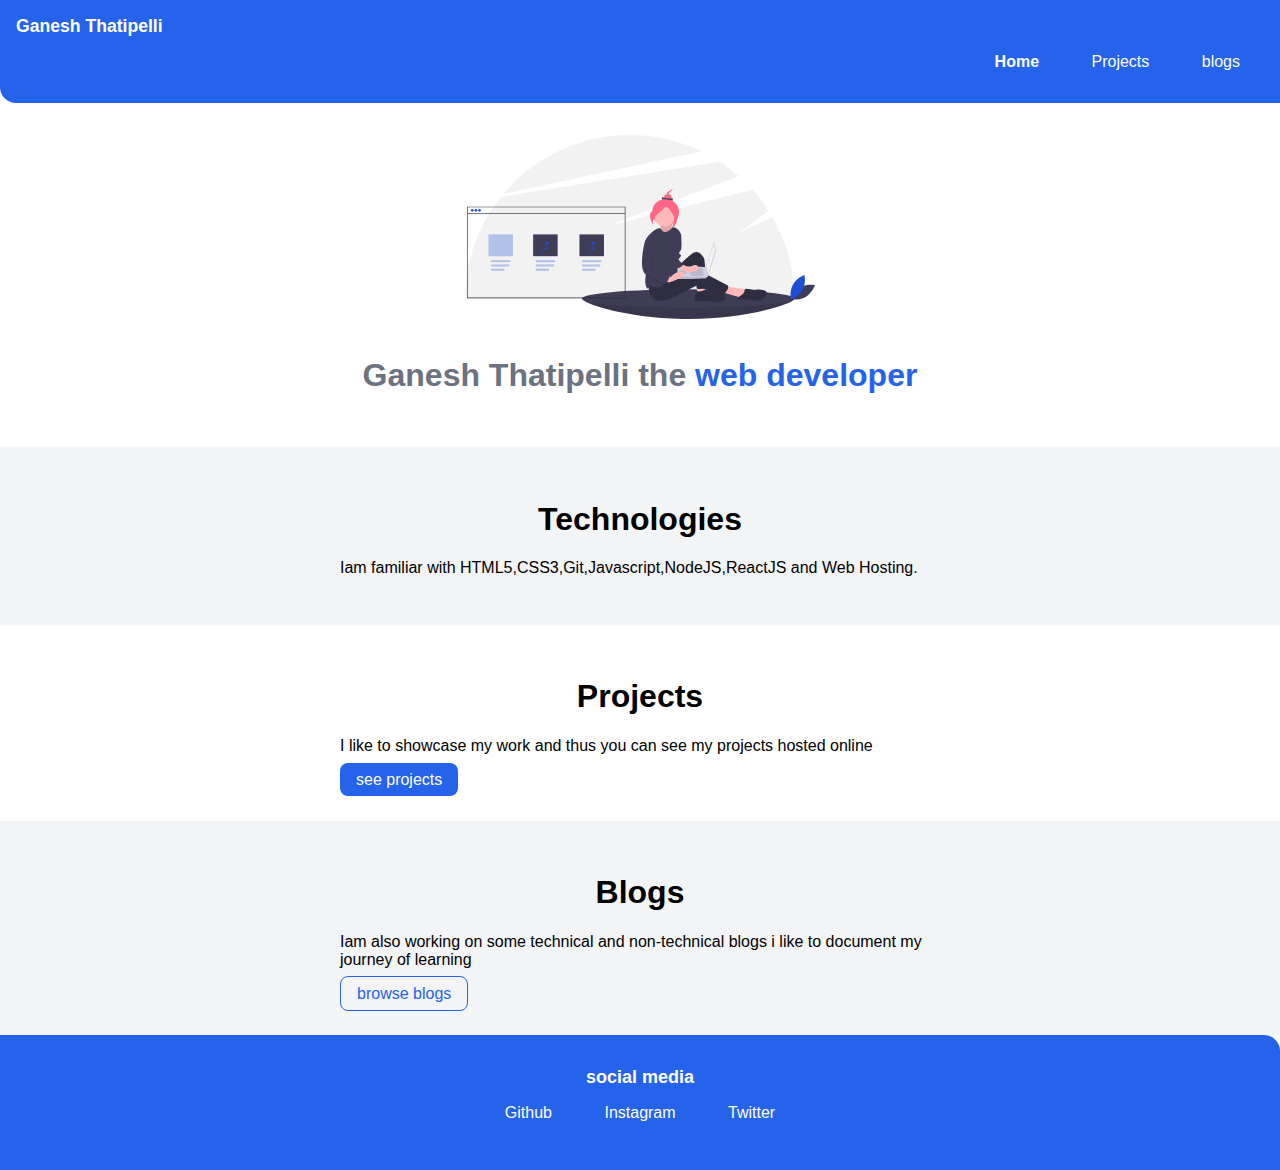
<file: index.html>
<!DOCTYPE html>
<html lang="en">

<head>
    <meta charset="UTF-8">
    <meta http-equiv="X-UA-Compatible" content="IE=edge">
    <meta name="viewport" content="width=device-width, initial-scale=1.0">
    <title>Home | Ganesh Thatipelli</title>
    <link href="/style.css" rel="stylesheet">
</head>

<body>
    <nav class="navigation container">
        <div class="nav-brand">Ganesh Thatipelli</div>
        <ul class="non-bullet nav-pills">
            <li class="inline-list"><a class="link link-active " href="/">Home</a></li>
            <li class="inline-list"><a class="link" href="/projects.html">Projects</a></li>
            <li class="inline-list"><a class="link" href="/blogs.html">blogs</a></li>
        </ul>
    </nav>

    <header class="hero">
        <img class="hero-img" src="/images/image1.svg" />
        <h1 class='hero-heading'>Ganesh Thatipelli the <span class="heading-inverted">web developer</span></h1>
    </header>

    <section class="section ow">
        <div class="container container-centre">
            <h1>Technologies</h1>
            <p>Iam familiar with HTML5,CSS3,Git,Javascript,NodeJS,ReactJS and Web Hosting.</p>

        </div>

    </section>
    <section class="section ">
        <div class="container container-centre">
            <h1>Projects</h1>
            <p>I like to showcase my work and thus you can see my projects hosted online</p>
            <a class="link primary-link" href="/projects.html">see projects</a>
        </div>
    </section>
    <section class="section ow">
        <div class="container container-centre">
            <h1>Blogs</h1>
            <p>Iam also working on some technical and non-technical blogs i like to document my journey of learning</p>
            <a class="link secondary-link" href="/blogs.html">browse blogs</a>
        </div>
    </section>

    <footer class="footer">
        <div class="footer-header">social media</div>
        <ul class="social-links1 non-bullet">
            <li class="inline-list"><a class="link " href="/">Github</a></li>
            <li class="inline-list"><a class="link" href="/">Instagram</a></li>
            <li class="inline-list"><a class="link " href="/">Twitter</a></li>
        </ul>
    </footer>
</body>

</html>
</file>
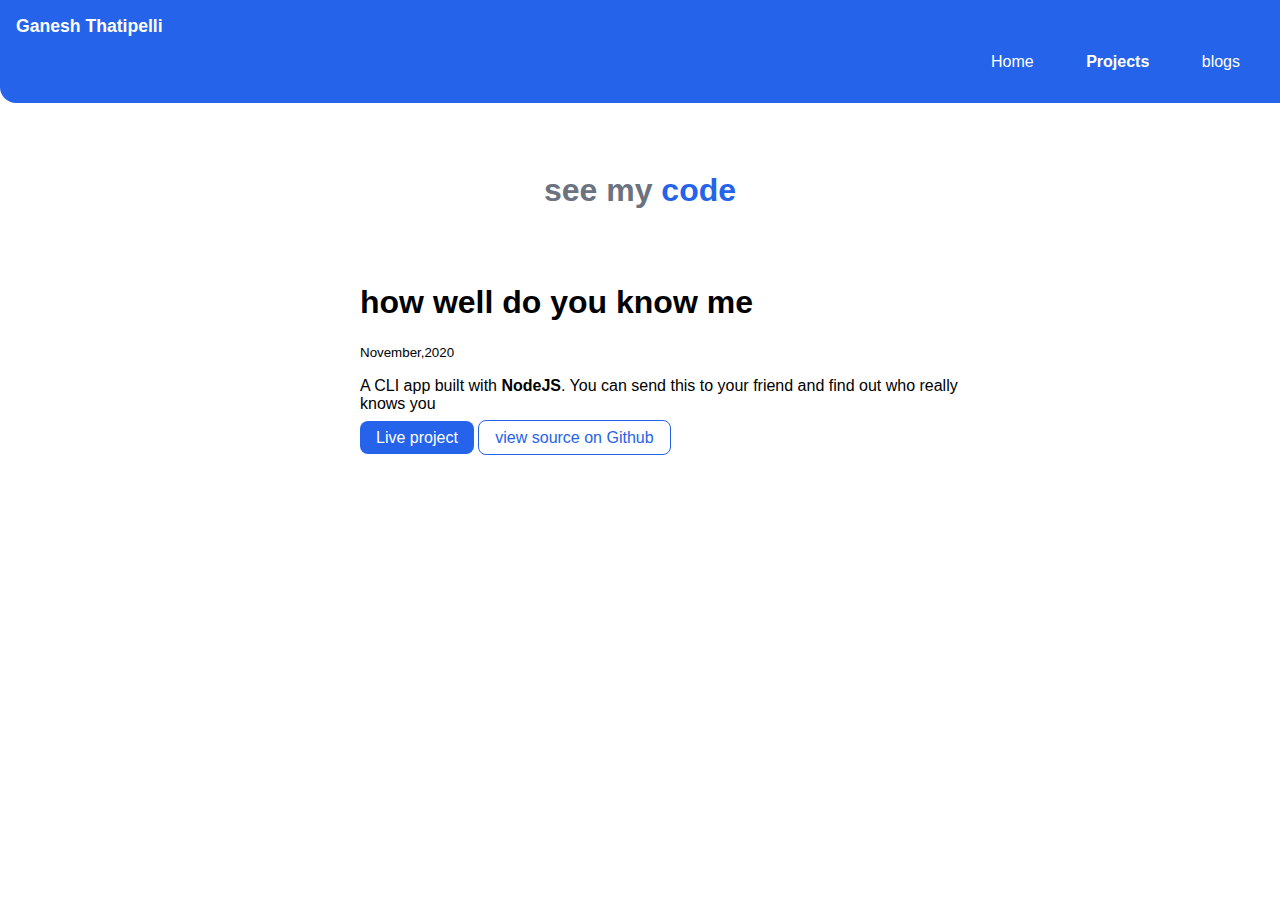
<file: projects.html>
<!DOCTYPE html>
<html lang="en">

<head>
    <meta charset="UTF-8">
    <meta http-equiv="X-UA-Compatible" content="IE=edge">
    <meta name="viewport" content="width=device-width, initial-scale=1.0">
    <title>Projects</title>
    <link href="/style.css" rel="stylesheet">
</head>

<body>
    <nav class="navigation container">
        <div class="nav-brand">Ganesh Thatipelli</div>
        <ul class="non-bullet nav-pills">
            <li class="inline-list"><a class="link" href="/">Home</a></li>
            <li class="inline-list"><a class="link link-active" href="/projects.html">Projects</a></li>
            <li class="inline-list"><a class="link" href="/blogs.html">blogs</a></li>
        </ul>
    </nav>
    <header class="hero">
        <h1 class='hero-heading'>see my<span class="heading-inverted"> code</span></h1>
    </header>

    <ul class="non-bullet">
        <div class="container container-centre"> <li>
            <h1>how well do you know me</h1>
            <small>November,2020</small>
            <p>
                A CLI app built with <strong>NodeJS</strong>. You can send this to your friend and find out who really
                knows you
            </p>
            <a class="link primary-link" href="/">Live project</a>
            <a class="link secondary-link" href="/">view source on Github</a>

            </li>
        </div>


    </ul>
</body>

</html>
</file>
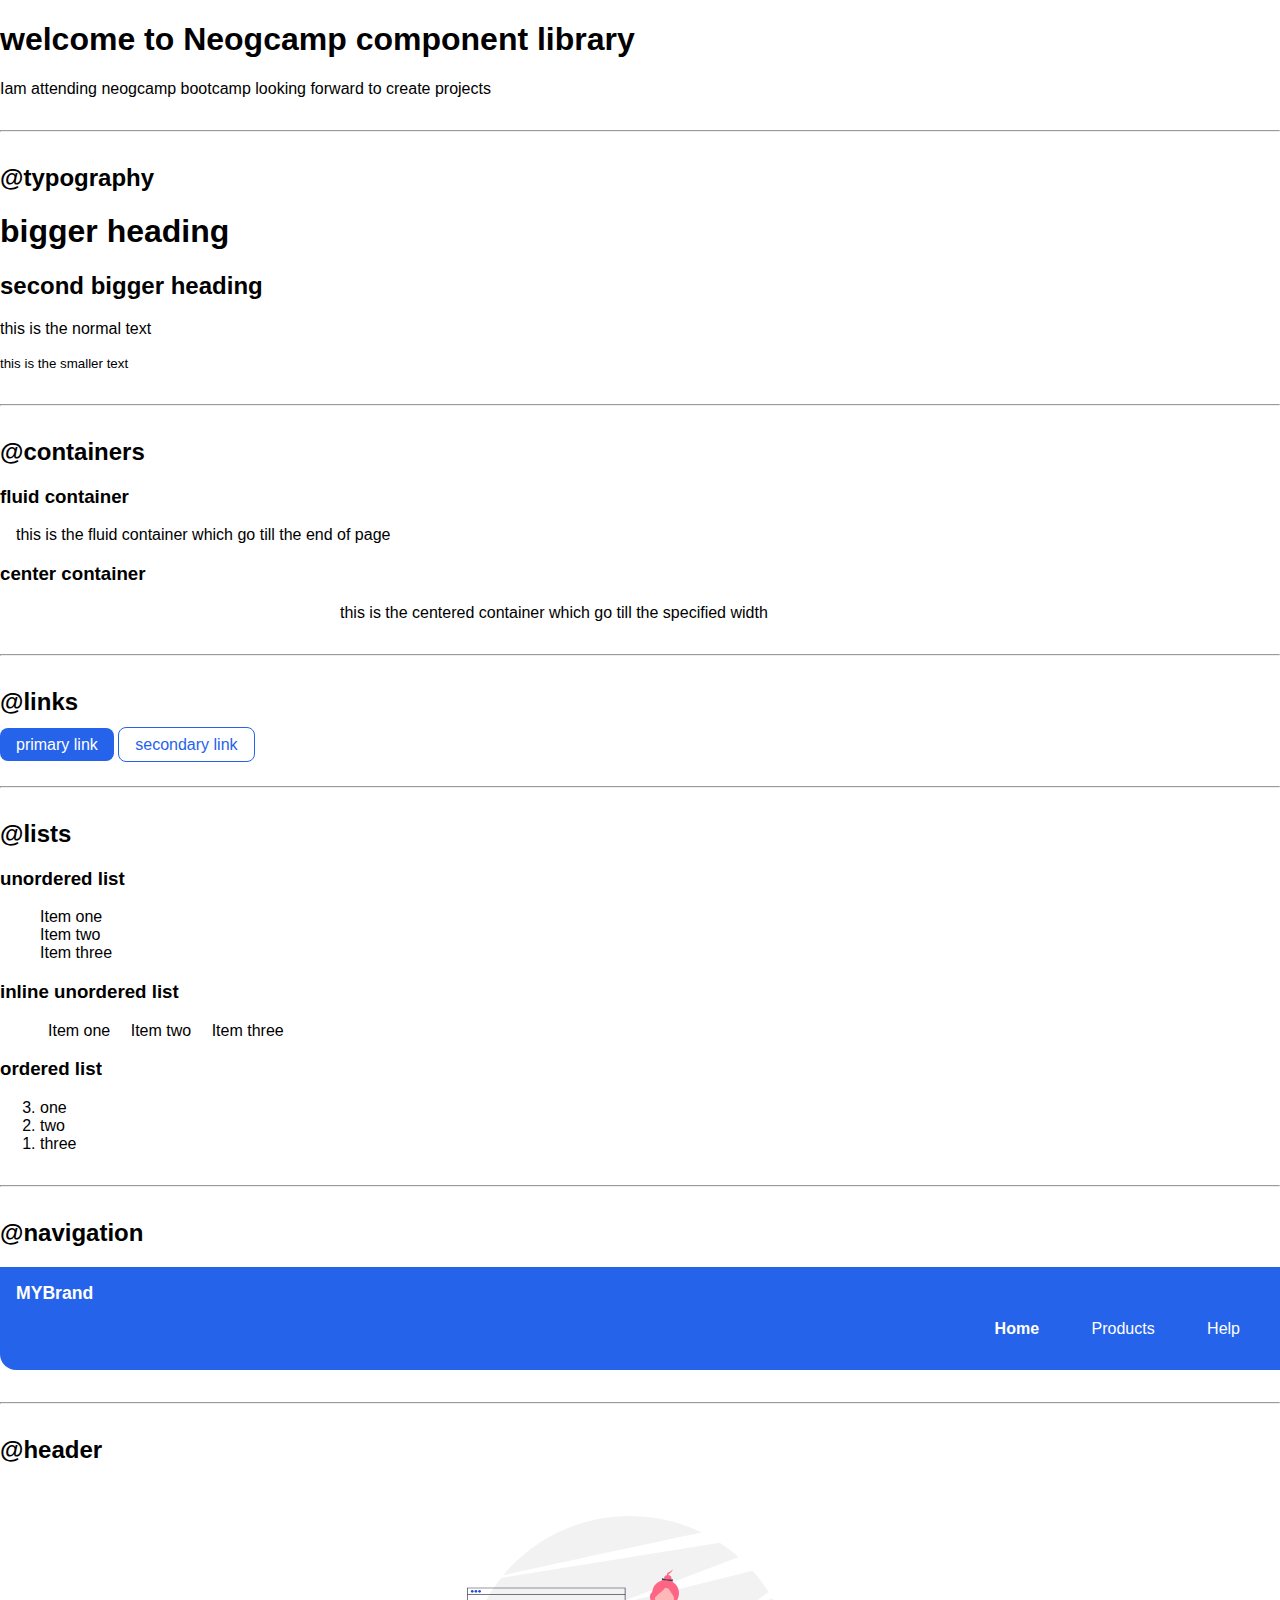
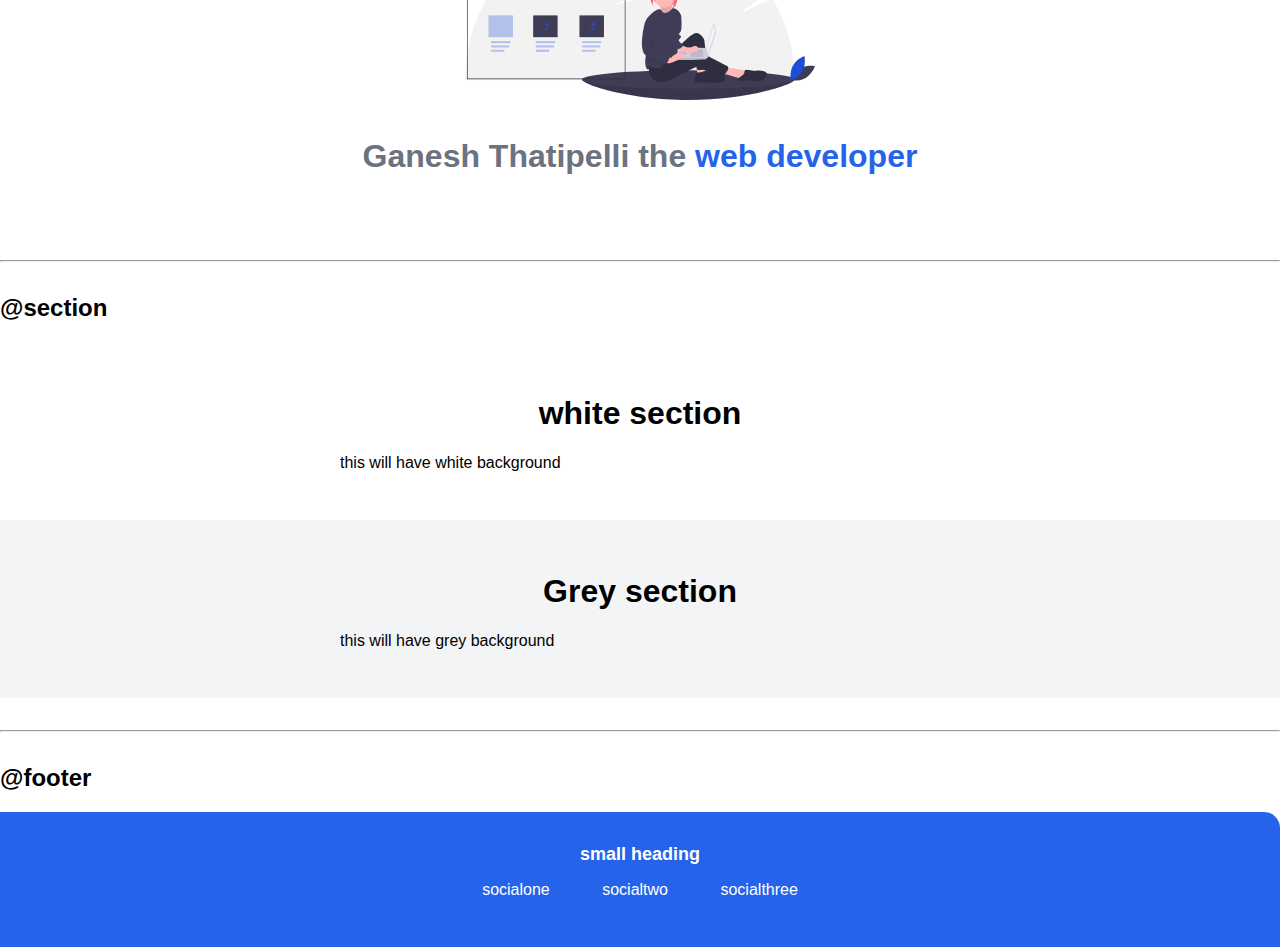
<file: lib/components.html>
<!DOCTYPE html>
<html lang="en">

<head>
    <meta charset="UTF-8">
    <meta http-equiv="X-UA-Compatible" content="IE=edge">
    <meta name="viewport" content="width=device-width, initial-scale=1.0">
    <title>Component library</title>
    <!-- <style> 1st way
        body{
            color:red;
        }
    </style> -->
    <!-- <link href="style.css" rel="stylesheet"> 3rd way -->
    <link href="/style.css" rel="stylesheet">
</head>
<!-- <body style="color: red;"> 2nd way -->

<body>
    <h1>welcome to Neogcamp component library</h1>
    <p>Iam attending neogcamp bootcamp looking forward to create projects</p>
    <hr>
    <h2>@typography</h2>
    <h1>bigger heading</h1>
    <h2>second bigger heading</h2>
    <p>this is the normal text</p>
    <small>this is the smaller text</small>

    <hr>
    <h2>@containers</h2>

    <h3>fluid container</h3>
    <div class="container">this is the fluid container which go till the end of page</div>

    <h3>center container</h3>
    <div class="container container-centre">this is the centered container which go till the specified width</div>
    <hr>

    <h2>@links</h2>

    <a class="link primary-link" href="/">primary link</a>
    <a class="link secondary-link" href="/">secondary link</a>

    <hr>
    <h2>@lists</h2>
    <h3>unordered list</h3>
    <ul class="non-bullet">
        <li>Item one</li>
        <li>Item two</li>
        <li>Item three</li>

    </ul>
    <h3>inline unordered list</h3>
    <ul class="non-bullet">
        <li class="inline-list">Item one</li>
        <li class="inline-list">Item two</li>
        <li class="inline-list">Item three</li>

    </ul>
    <h3>ordered list</h3>

    <ol reversed>
        <li>one</li>
        <li>two</li>
        <li>three</li>
    </ol>
    <hr>

    <h2>@navigation</h2>
    <nav class="navigation container">
        <div class="nav-brand">MYBrand</div>
        <ul class="non-bullet nav-pills">
            <li class="inline-list"><a class="link link-active " href="/">Home</a></li>
            <li class="inline-list"><a class="link" href="/">Products</a></li>
            <li class="inline-list"><a class="link" href="/">Help</a></li>
        </ul>
    </nav>
    <hr>
    <h2>@header</h2>

    <header class="hero">
        <img class="hero-img" src="/images/image1.svg" />
        <h1 class='hero-heading'>Ganesh Thatipelli the <span class="heading-inverted">web developer</span></h1>
    </header>
    <hr>
    <h2>@section</h2>
    <section class="section">
        <div class="container container-centre">
            <h1>white section</h1>
            <p>this will have white background</p>

        </div>

    </section>
    <section class="section ow">
        <div class="container container-centre">
            <h1>Grey section</h1>
            <p>this will have grey background</p>
        </div>
    </section>
    <hr>
    <h2>@footer</h2>
    <footer class="footer">
        <div class="footer-header">small heading</div>
        <ul class="social-links1 non-bullet">
            <li class="inline-list"><a class="link " href="/">socialone</a></li>
            <li  class="inline-list"><a class="link" href="/">socialtwo</a></li>
            <li  class="inline-list"><a class="link " href="/">socialthree</a></li>
        </ul>
    </footer>





</body>

</html>
</file>
<file: style.css>
@import url('https://fonts.googleapis.com/css2?family=Oswald&display=swap');

:root {
    --primary-color: #2563EB;
    --dark-color: #6B7280;
    --offwhite-color:#F3F4F6;
}

body {
    font-family: "Montserrat", sans-serif;
    margin: 0px;
}

hr {
    margin: 2rem 0rem;
}

.container {
    padding: 0rem 1rem;
}

.container-centre {
    max-width: 600px;
    margin: auto;
}

.link {
    text-decoration: none;
    padding: 0.5rem 1rem;
}

.primary-link {
    background-color: var(--primary-color);
    color: white;
    border-radius: 0.5rem;
}

.secondary-link {
    color: var(--primary-color);
    border-radius: 0.5rem;
    border: 1px solid var(--primary-color);
}

.non-bullet {
    list-style: none;
}

.inline-list {
    display: inline;
    padding: 0rem 0.5rem;
}

.navigation {
    background-color: var(--primary-color);
    color: white;
    padding: 1rem;
    border-bottom-left-radius: 1rem;
}

.navigation .nav-brand {
    font-size: 1.1rem;
    font-weight: bold;
}

.navigation .link {
    color: white;
}

.navigation .nav-pills {
    text-align: right;
}

.navigation .link-active {
    font-weight: bold;
}

.hero {
    padding: 2rem;
}

.hero .hero-img {
    max-width: 350px;
    margin: auto;
    display: block;
}

.hero .hero-heading {
    color: var(--dark-color);
    padding-top: 1rem;
    text-align: center;
}

.hero .hero-heading .heading-inverted {
    color: var(--primary-color);
}
.section
{
    padding: 2rem;
}
.section h1 {
    text-align: center;
}

.ow
{
    background-color: var(--offwhite-color);
}

.footer
{
    background-color: var(--primary-color);
    padding: 2rem 1rem;
    text-align: center;
    color: white;
    border-top-right-radius: 1rem;
}

.footer .footer-header
{
    font-weight: bold;
    font-size: large;
}
.footer .link{
    color: white;
}
.footer ul{
    padding-inline-start: 0px;
}
</file>
